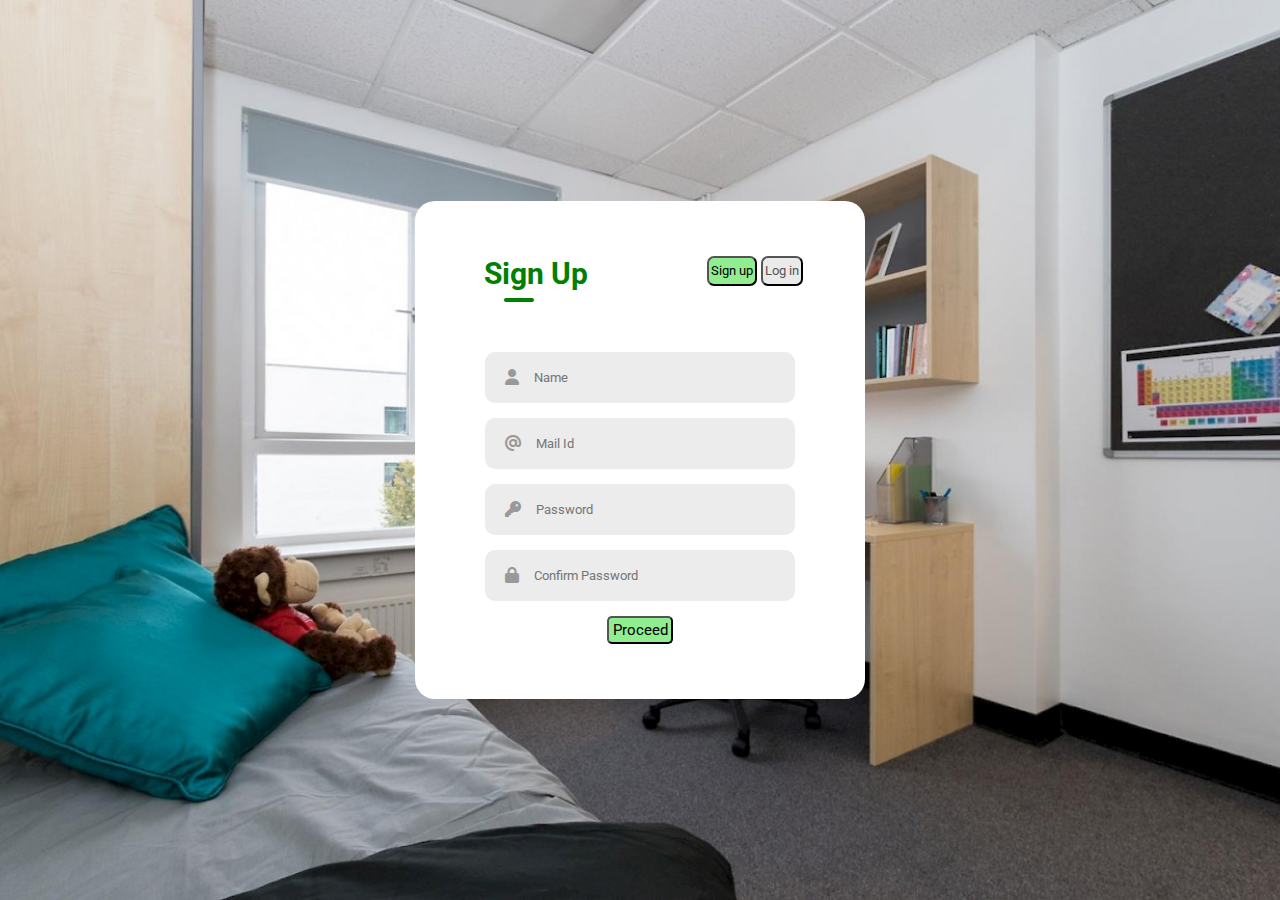
<file: index.html>
<!DOCTYPE html>
<html lang="en">
<head>
    <meta charset="UTF-8">
    <meta name="viewport" content="width=device-width, initial-scale=1.0">
    <title>Rent Space</title>
    <link rel="stylesheet" href="Login.css">
    

    <!-- Font awesome CDN -->
    <link rel="stylesheet" href="https://cdnjs.cloudflare.com/ajax/libs/font-awesome/6.5.2/css/all.min.css"/>

    <!-- Favicon -->
    <link rel="icon" href="https://encrypted-tbn0.gstatic.com/images?q=tbn:ANd9GcT3vVJ_rPnzLoP7PQvKs_w8Q_NP89FTFVjURJoST3H4Yw&s">

       <!-- Google font cdn -->
    <style>
        @import url('https://fonts.googleapis.com/css2?family=Roboto:ital,wght@0,100;0,300;0,400;0,500;0,700;0,900;1,100;1,300;1,400;1,500;1,700;1,900&display=swap');
        </style>
</head>
<body>
    <div class="container">
        <div class="form-box">
            <div class="buttons">
            <h1 class="title">Sign Up</h1>
            <div class="set" id="btn-field">
            <button id="button" class="signupbtn">Sign up</button>
            <button class="disable signinbtn">Log in</button>
        </div>
        </div>
            <div class="underline"></div>
            <form name>
                <div class="input-group">
                    <div class="input-field namefield">
                        <i class="fa-solid fa-user"></i>
                        <input type="text" placeholder="Name" >
                    </div>
                    <div class="input-field">
                        <i class="fa-solid fa-at"></i>
                        <input  type="email" placeholder="Mail Id" required>
                    </div>
                    <div class="input-field">
                        <i class="fa-solid fa-key"></i>
                        <input  type="password" placeholder="Password" required>
                    </div>
                    <div class="input-field">
                        <i class="fa-solid fa-lock"></i>
                        <input type="password" placeholder="Confirm Password" required>
                    </div>
                    <div class="proceed-btn">
                        <button type="submit" onclick="show_message()" class="proceed">Proceed</button>
                       
                    </div>
                    
                </div>
            </form>
        </div>
    </div>
    
    
    <script src="Login.js"></script>
</body>

</html>
</file>
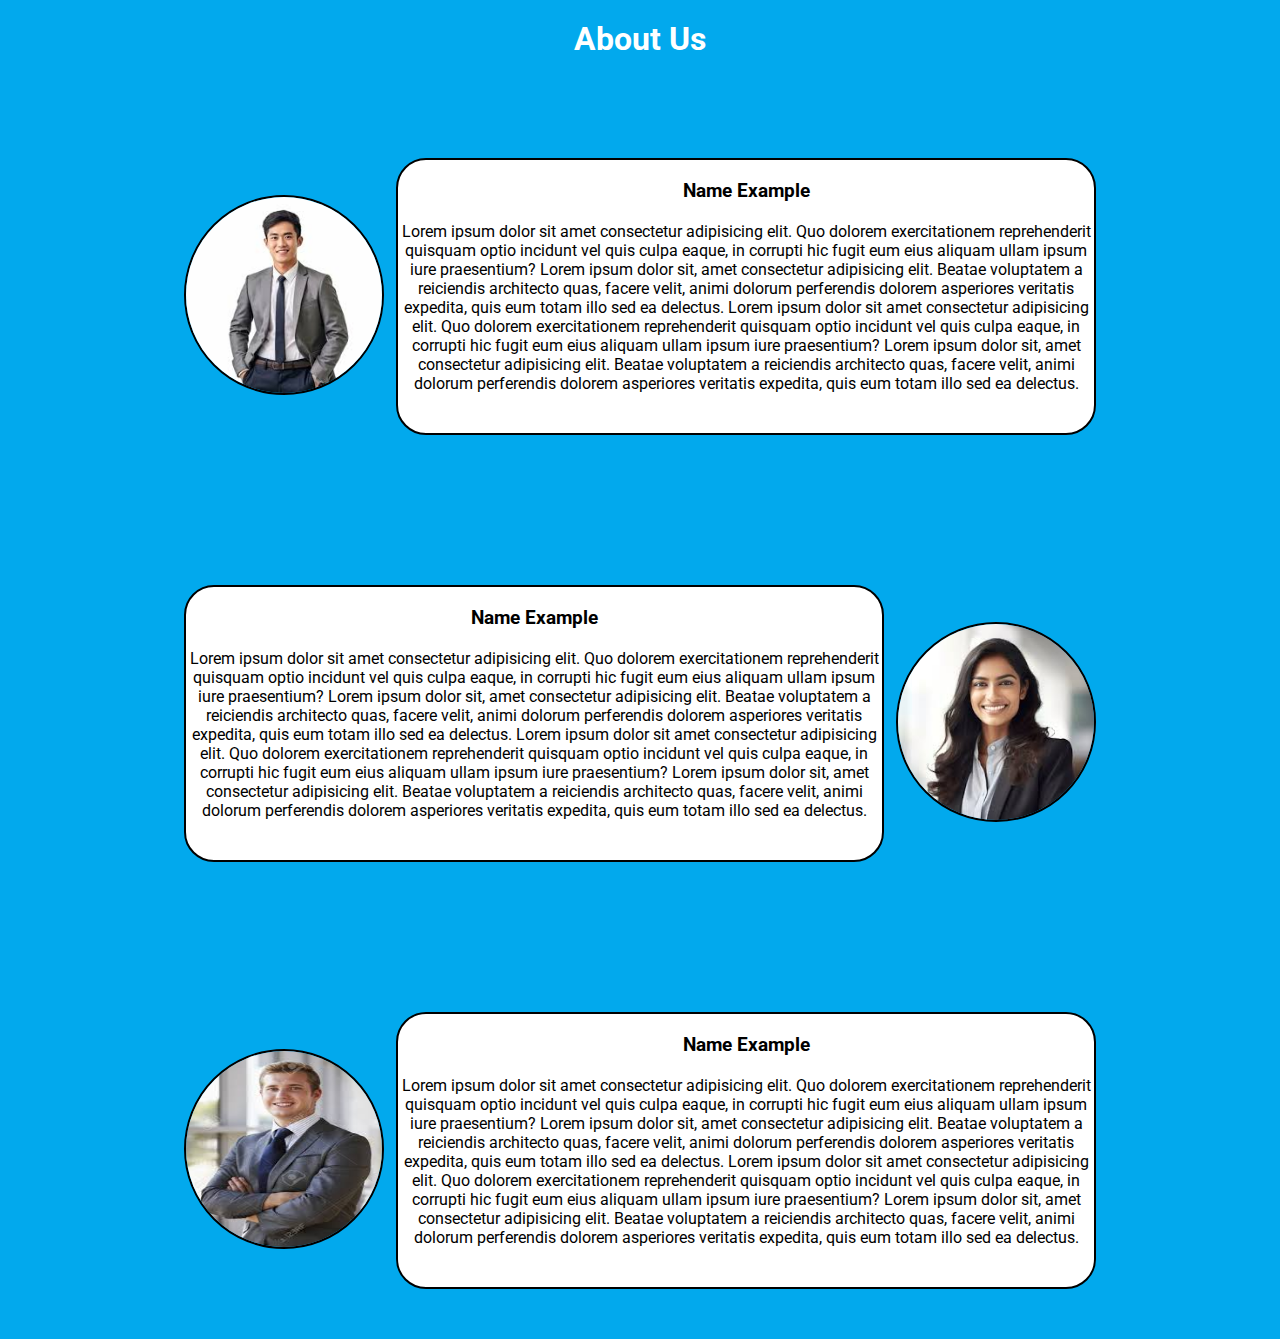
<file: about.html>
<!DOCTYPE html>
<html lang="en">
<head>
  <meta charset="UTF-8">
  <meta name="viewport" content="width=device-width, initial-scale=1.0">
  <title>About Us</title>
  <link rel="stylesheet" href="about.css">
  <style>
            @import url('https://fonts.googleapis.com/css2?family=Roboto:ital,wght@0,100;0,300;0,400;0,500;0,700;0,900;1,100;1,300;1,400;1,500;1,700;1,900&display=swap');

  </style>
</head>
<body>
  <div class="parent-container">

    <h1>About Us</h1>
     <div class="main">
    <div class="main1">

      <div class="img1"> 
        <img src="./assest/about2.jpeg" alt="">
      </div>

      <div class="para1">
        <p>
          <h3>Name Example</h3>
          Lorem ipsum dolor sit amet consectetur adipisicing elit. Quo dolorem exercitationem reprehenderit quisquam optio incidunt vel quis culpa eaque, in corrupti hic fugit eum eius aliquam ullam ipsum iure praesentium?
          Lorem ipsum dolor sit, amet consectetur adipisicing elit. Beatae voluptatem a reiciendis architecto quas, facere velit, animi dolorum perferendis dolorem asperiores veritatis expedita, quis eum totam illo sed ea delectus.
          Lorem ipsum dolor sit amet consectetur adipisicing elit. Quo dolorem exercitationem reprehenderit quisquam optio incidunt vel quis culpa eaque, in corrupti hic fugit eum eius aliquam ullam ipsum iure praesentium?
          Lorem ipsum dolor sit, amet consectetur adipisicing elit. Beatae voluptatem a reiciendis architecto quas, facere velit, animi dolorum perferendis dolorem asperiores veritatis expedita, quis eum totam illo sed ea delectus.
        </p>

      </div>

    </div>

  </div>
  <div class="main">
    <div class="main2">

      <div class="para2">
        <p>
          <h3>Name Example</h3>
          Lorem ipsum dolor sit amet consectetur adipisicing elit. Quo dolorem exercitationem reprehenderit quisquam optio incidunt vel quis culpa eaque, in corrupti hic fugit eum eius aliquam ullam ipsum iure praesentium?
          Lorem ipsum dolor sit, amet consectetur adipisicing elit. Beatae voluptatem a reiciendis architecto quas, facere velit, animi dolorum perferendis dolorem asperiores veritatis expedita, quis eum totam illo sed ea delectus.
          Lorem ipsum dolor sit amet consectetur adipisicing elit. Quo dolorem exercitationem reprehenderit quisquam optio incidunt vel quis culpa eaque, in corrupti hic fugit eum eius aliquam ullam ipsum iure praesentium?
          Lorem ipsum dolor sit, amet consectetur adipisicing elit. Beatae voluptatem a reiciendis architecto quas, facere velit, animi dolorum perferendis dolorem asperiores veritatis expedita, quis eum totam illo sed ea delectus.
        </p>

      </div>

      <div class="img2"> 
        <img src="./assest/about3.jpeg" alt="image3">
      </div>

    </div>
  </div>
    <div class="main">
    <div class="main3">

      <div class="img3"> 
        <img src="./assest/about4.jpeg" alt="">
      </div>

      <div class="para3">
        <p>
          <h3>Name Example</h3>
          Lorem ipsum dolor sit amet consectetur adipisicing elit. Quo dolorem exercitationem reprehenderit quisquam optio incidunt vel quis culpa eaque, in corrupti hic fugit eum eius aliquam ullam ipsum iure praesentium?
          Lorem ipsum dolor sit, amet consectetur adipisicing elit. Beatae voluptatem a reiciendis architecto quas, facere velit, animi dolorum perferendis dolorem asperiores veritatis expedita, quis eum totam illo sed ea delectus.
          Lorem ipsum dolor sit amet consectetur adipisicing elit. Quo dolorem exercitationem reprehenderit quisquam optio incidunt vel quis culpa eaque, in corrupti hic fugit eum eius aliquam ullam ipsum iure praesentium?
          Lorem ipsum dolor sit, amet consectetur adipisicing elit. Beatae voluptatem a reiciendis architecto quas, facere velit, animi dolorum perferendis dolorem asperiores veritatis expedita, quis eum totam illo sed ea delectus.
        </p>

      </div>

    </div>

  </div>
  </div>
</body>
</html>
</file>
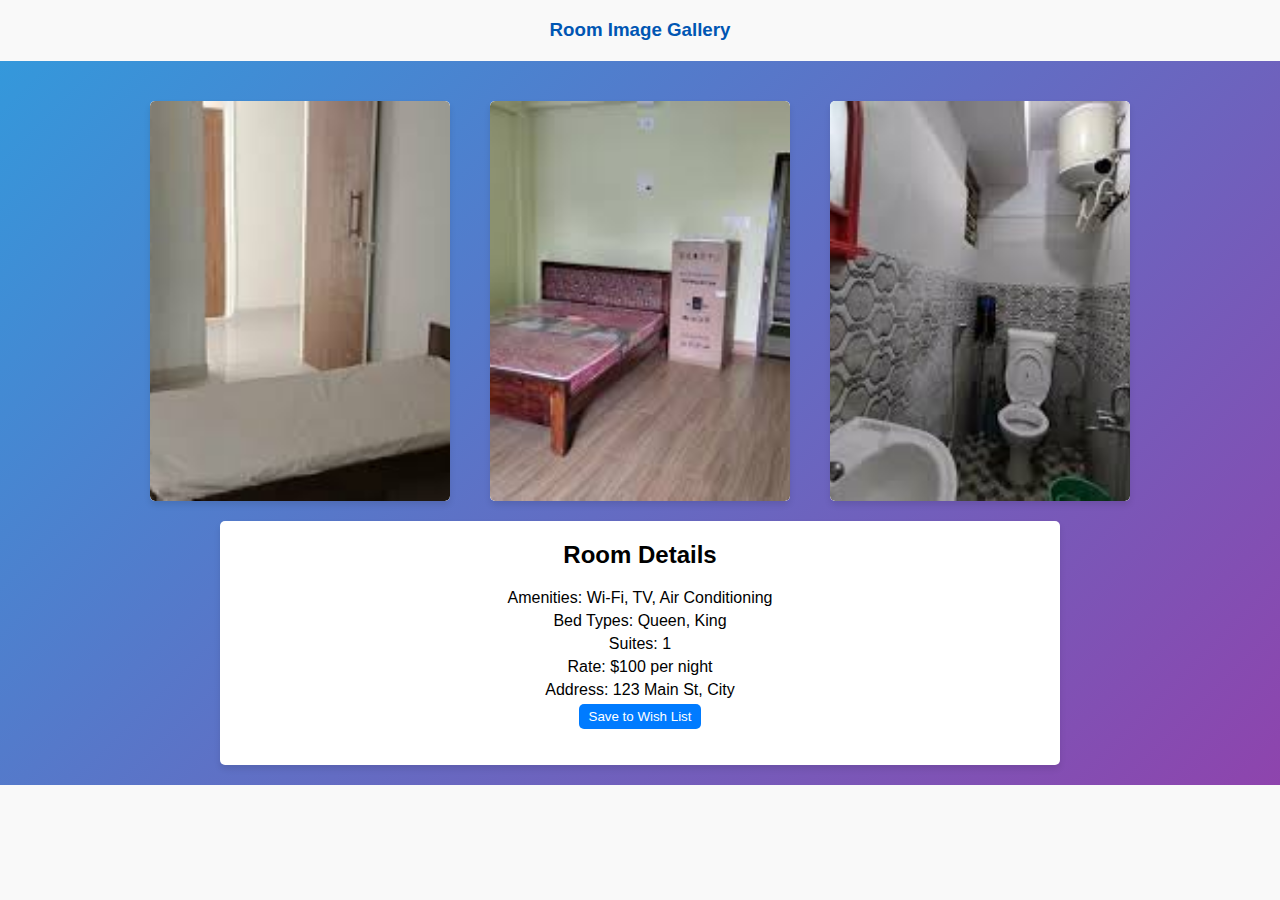
<file: full-details.html>
<!DOCTYPE html>
<html lang="en">
<head>
<meta charset="UTF-8">
<meta name="viewport" content="width=device-width, initial-scale=1.0">
<title>Room Details</title>
<link rel="stylesheet" href="full-details.css">
</head>
<body>
    <h3 class="gallery-heading">Room Image Gallery</h3> 
<div class="room-container">
  
    <div class="room-card">
        <div class="room-img">
            <img src="./assest/img10.jpg" alt="Room 1">
        </div>
    </div>
    <div class="room-card">
        <div class="room-img">
            <img src="./assest/img11.jpg" alt="Room 2">
        </div>
    </div>
    <div class="room-card">
        <div class="room-img">
            <img src="./assest/img27.jpg" alt="Room 1">
        </div>
    </div>
    <div class="room-details">
        <h2>Room Details</h2>
        <ul>
            <li>Amenities: Wi-Fi, TV, Air Conditioning</li>
            <li>Bed Types: Queen, King</li>
            <li>Suites: 1</li>
            <li>Rate: $100 per night</li>
            <li>Address: 123 Main St, City</li>
            <li><button class="wishlist-btn">Save to Wish List</button></li>
        </ul>
    </div>
</div>
</body>
</html>
</file>
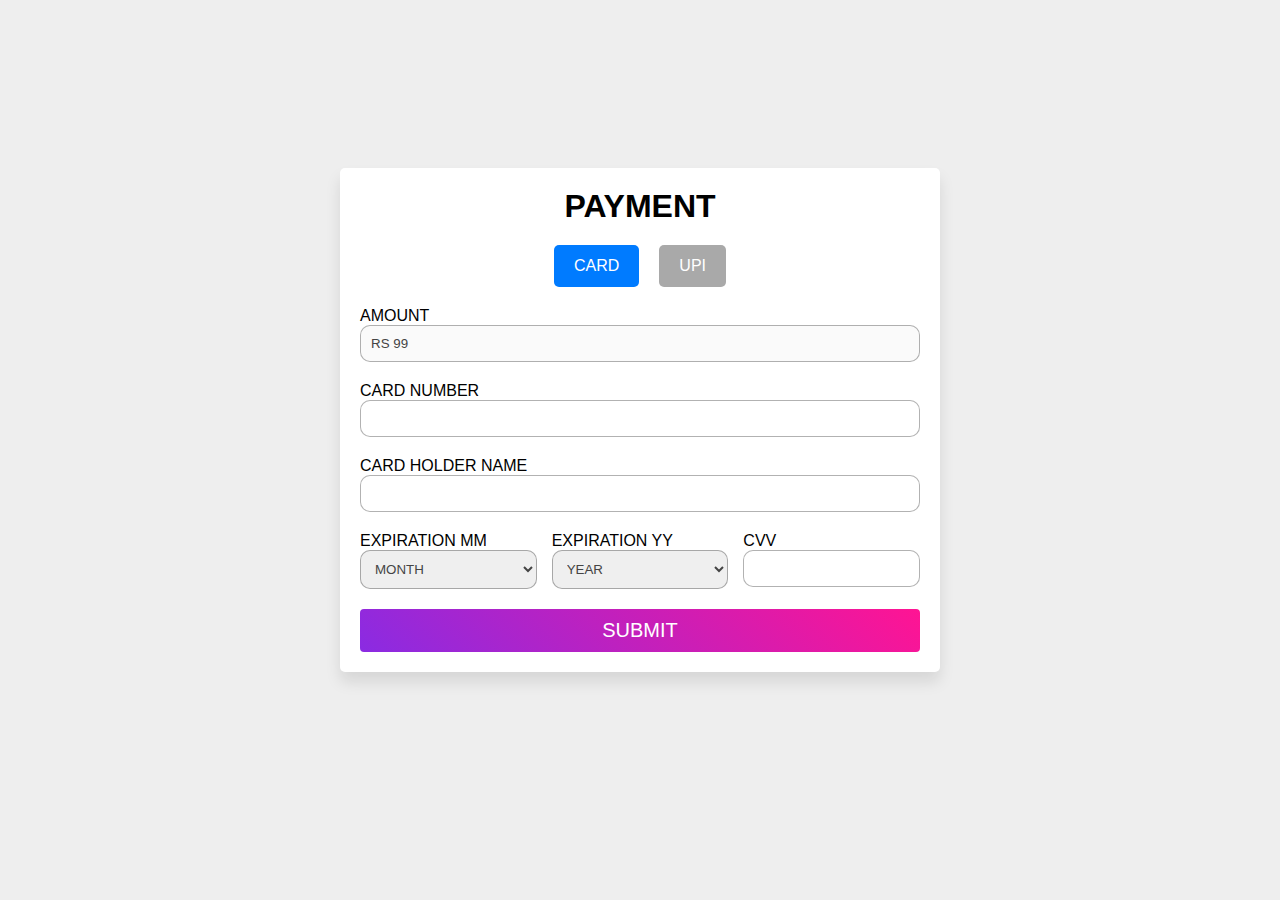
<file: payment.html>
<!-- Payment Page 2 html Start -->

<!DOCTYPE html>
<html lang="en">
<head>
    <meta charset="UTF-8">
    <meta http-equiv="X-UA-Compatible" content="IE=edge">
    <meta name="viewport" content="width=device-width, initial-scale=1.0">
    <link rel="stylesheet" href="payment2.css">
    <title>Payment-page</title>
</head>
<body>
    
    <div class="container">
        
        <form action="">
            <h1>Payment </h1>
        <div class="payment-options">
            <button id="card-payment">Card</button>
            
                <button><a class="upi" href="upi.html">UPI</a></button>
            
          </div>
            <div class="inputBox">
                <span>Amount</span>
                <input type="text" class="Amount" value="Rs 99 "  disabled>
            </div>
            <div class="inputBox">
                <span>card number</span>
                <input type="text" maxlength="16" class="card-number-input">
            </div>
            <div class="inputBox">
                <span>card holder name</span>
                <input type="text"  class="card-holder-input">
            </div>
            <div class="flaxbox">
               <div class="inputBox">
                <span>expiration mm</span>
                <select name="" id="" class="month-input">
                   <option value="month" selected disabled>month</option>
                   <option value="01">01</option>
                   <option value="02">02</option>
                   <option value="03">03</option>
                   <option value="04">04</option>
                   <option value="05">05</option>
                   <option value="06">06</option>
                   <option value="07">07</option>
                   <option value="08">08</option>
                   <option value="09">09</option>
                   <option value="10">10</option>
                   <option value="11">11</option>
                   <option value="12">12</option>
                </select>
               </div>
               <div class="inputBox">
                <span>expiration yy</span>
                <select name="" id="" class="Year-input">
                   <option value="year" selected disabled>year</option>
                   <option value="2024">2024</option>
                   <option value="2025">2025</option>
                   <option value="2026">2026</option>
                   <option value="2027">2027</option>
                   <option value="2028">2028</option>
                   <option value="2029">2029</option>
                   <option value="2030">2030</option>
                   <option value="2031">2031</option>
                   <option value="2032">2032</option>
                   <option value="2033">2033</option>
                   
                </select>
               </div>
               <div class="inputBox">
                <span>CVV</span>
               <input type="text" maxlength="4" class="cvv-input">
               </div>
               
            </div>
            <!-- <input type="submit" value="Proceed" class="Proceed-btn"> -->
            <button onclick="pop()" class="Proceed-btn"><a href="full-details.html">Submit</a></button>
        </form>

    </div>
    
    <script>
        function pop(){
        alert("Payment Successfull");
        open ("full-details.html");
    }
    </script>
</body>

</html>

<!-- Payment Page 2  html End -->
</file>
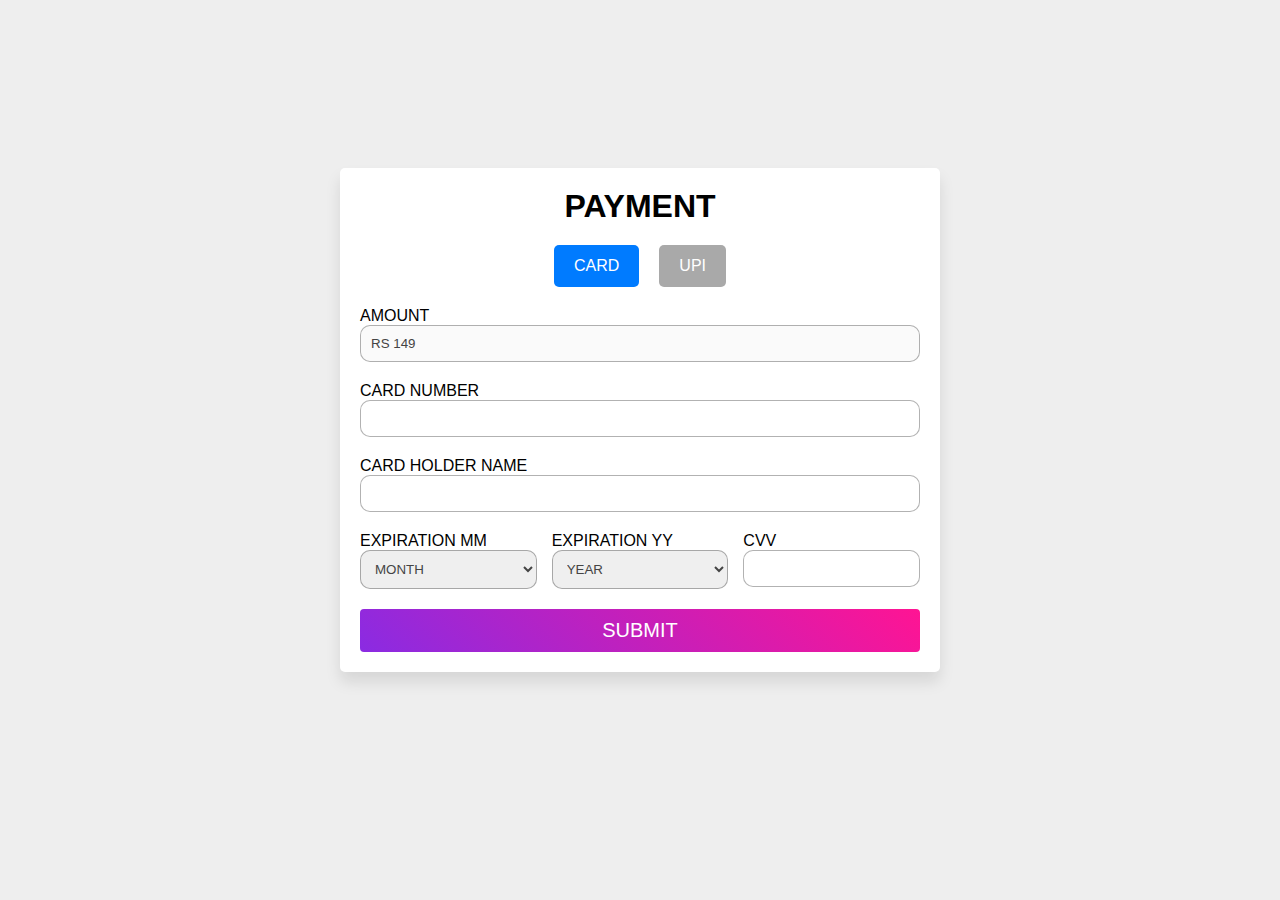
<file: payment2.html>
<!-- Payment Page 2 html Start -->

<!DOCTYPE html>
<html lang="en">
<head>
    <meta charset="UTF-8">
    <meta http-equiv="X-UA-Compatible" content="IE=edge">
    <meta name="viewport" content="width=device-width, initial-scale=1.0">
    <link rel="stylesheet" href="payment2.css">
    <title>Payment-page</title>
</head>
<body>
    
    <div class="container">
        
        <form action="">
            <h1>Payment </h1>
        <div class="payment-options">
            <button id="card-payment">Card</button>
            
                <button><a class="upi" href="upi2.html">UPI</a></button>
            
          </div>
            <div class="inputBox">
                <span>Amount</span>
                <input type="text" class="Amount" value="Rs 149 "  disabled>
            </div>
            <div class="inputBox">
                <span>card number</span>
                <input type="text" maxlength="16" class="card-number-input">
            </div>
            <div class="inputBox">
                <span>card holder name</span>
                <input type="text"  class="card-holder-input">
            </div>
            <div class="flaxbox">
               <div class="inputBox">
                <span>expiration mm</span>
                <select name="" id="" class="month-input">
                   <option value="month" selected disabled>month</option>
                   <option value="01">01</option>
                   <option value="02">02</option>
                   <option value="03">03</option>
                   <option value="04">04</option>
                   <option value="05">05</option>
                   <option value="06">06</option>
                   <option value="07">07</option>
                   <option value="08">08</option>
                   <option value="09">09</option>
                   <option value="10">10</option>
                   <option value="11">11</option>
                   <option value="12">12</option>
                </select>
               </div>
               <div class="inputBox">
                <span>expiration yy</span>
                <select name="" id="" class="Year-input">
                   <option value="year" selected disabled>year</option>
                   <option value="2024">2024</option>
                   <option value="2025">2025</option>
                   <option value="2026">2026</option>
                   <option value="2027">2027</option>
                   <option value="2028">2028</option>
                   <option value="2029">2029</option>
                   <option value="2030">2030</option>
                   <option value="2031">2031</option>
                   <option value="2032">2032</option>
                   <option value="2033">2033</option>
                   
                </select>
               </div>
               <div class="inputBox">
                <span>CVV</span>
               <input type="text" maxlength="4" class="cvv-input">
               </div>
               
            </div>
            <!-- <input type="submit" value="Proceed" class="Proceed-btn"> -->
            <button onclick="pop()" class="Proceed-btn"><a href="PostAd.html">Submit</a></button>
        </form>

    </div>
    
    <script>
        function pop(){
        alert("Payment Successfull");
        open ("PostAd.html");
    }
    </script>
</body>

</html>

<!-- Payment Page 2  html End -->
</file>
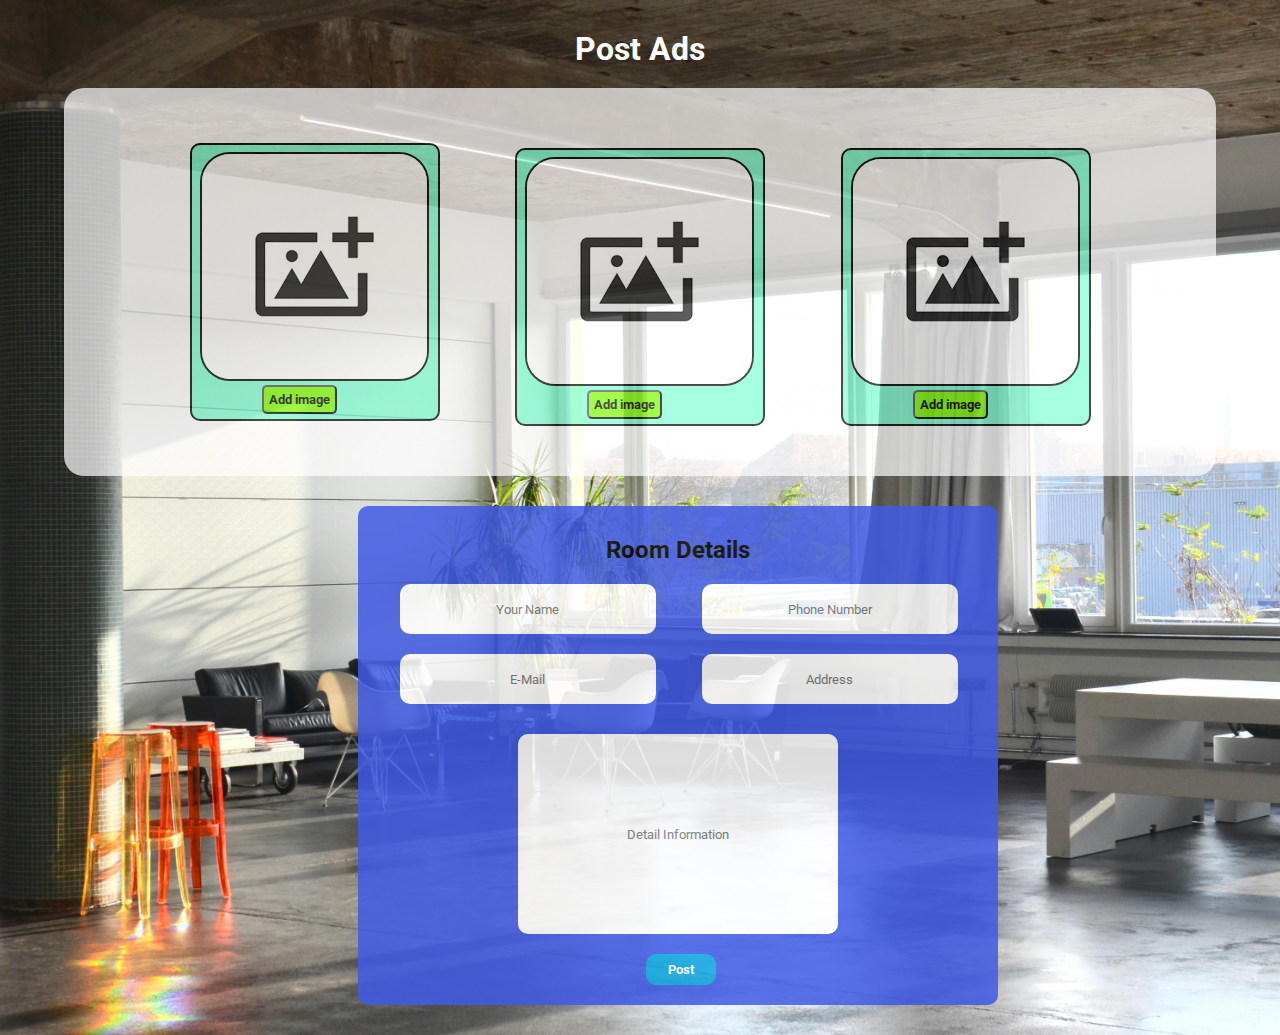
<file: PostAd.html>
<!DOCTYPE html>
<html lang="en">
<head>
    <meta charset="UTF-8">
    <meta name="viewport" content="width=device-width, initial-scale=1.0">
    <title>Post Ad</title>
    <link rel="stylesheet" href="PostAd.css">
    <link rel="icon" href="https://tse4.mm.bing.net/th?id=OIP.cEwm7RnHPDcKVEcE_q7chAHaE8&pid=Api&P=0&h=180">
    <style>
                @import url('https://fonts.googleapis.com/css2?family=Roboto:ital,wght@0,100;0,300;0,400;0,500;0,700;0,900;1,100;1,300;1,400;1,500;1,700;1,900&display=swap');

    </style>
</head>
<body>
    <!-- <h1 class="head">Post Ad</h1> -->
    <div class="parent-container">
        <h1 class="head">Post Ads</h1>
      <div class="main-container">

        <div class="image-main-container">

            <div class="img1">
                <div>
                    <img src="./assest/Add image icon.png" alt="Image">
                </div>
                <button>Add image</button>
            </div>

            <div class="img2">
                <div>
                    <img src="./assest/Add image icon.png" alt="Image">
                </div>
                <button>Add image</button>
            </div>

            <div class="img3">
                <div>
                    <img src="./assest/Add image icon.png" alt="Image">
                </div>
                <button>Add image</button>
            </div>

        </div>

      </div>

      <form  >
      <div class="form" >
        <div class="container-form">
            <div class="handle">
            <h2>Room Details</h2>
            <input id="input" type="text" placeholder="Your Name" required autocomplete="off">
            <input id="input" type="tel" placeholder="Phone Number" required>
            <br>
            <input id="input" type="email" placeholder="E-Mail" required>
            <input id="input" type=" text" placeholder="Address" required>
            <br>
            <!-- <textarea name="Information" id="" cols="50" rows="10" placeholder="Detailed Information About Your Rooms" required></textarea> -->
            <input id="input" class="textarea" type="text" placeholder="Detail Information" required>
            <br>
            <button onclick="pop()"   class="submit" type="submit"><a href="home.html">Post</a></button>
        </div>

        </div>
    </div>
</form>

    </div>
    <script>
      
    const input = document.getElementById("input");
const submitBtn = document.querySelector('.submit');

input.addEventListener("keyup",(e)=>{
    const value = e.currentTarget.value;
    if(value == ""){
        submitBtn.disabled = true;
    }
    else{
        submitBtn.disabled = false;
    }
});

        function pop(){
        alert("Posted Successfully");
        open ("home.html");
    }
    
    </script>
</body>
</html>
</file>
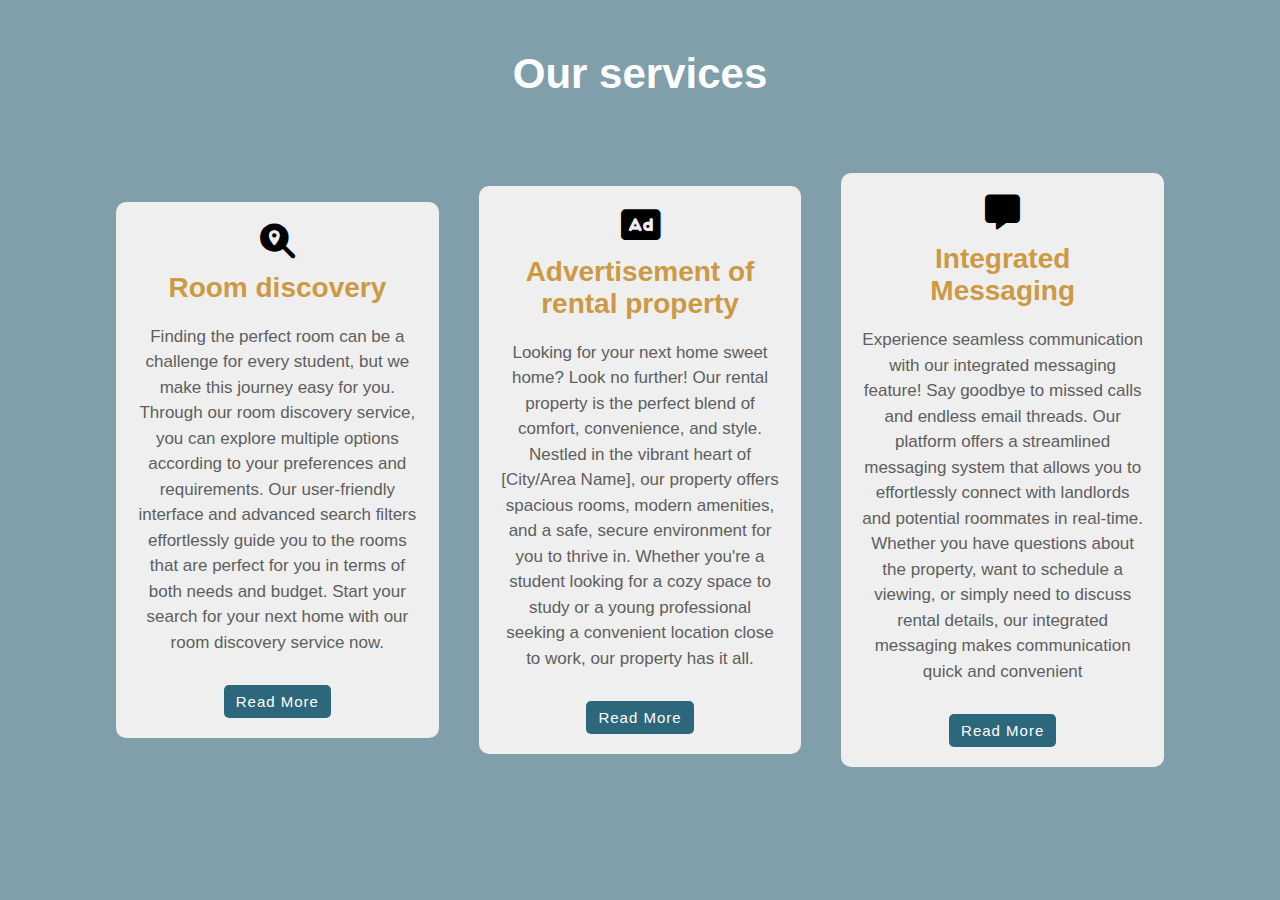
<file: services.html>
<!DOCTYPE html>
<html lang="en">
<head>
    <meta charset="UTF-8">
    <meta name="viewport" content="width=device-width, initial-scale=1.0">
   
    <link rel="stylesheet" type="text/css" href="https://cdnjs.cloudflare.com/ajax/libs/font-awesome/6.5.2/css/all.min.css">
    <title>Services</title>
    <link rel="stylesheet" href="services.css">
    
</head>
<body>
    <div class="section">
        <div class="title">
            <h1>Our services</h1>

        </div>
        <div class="services">
            <div class="card">
                <div class="icon">
                    <i class="fa-solid fa-magnifying-glass-location"></i>
                </div>
                <h2>Room discovery</h2>
                <p>Finding the perfect room can be a challenge for every student, but we make this journey easy for you. Through our room discovery service, you can explore multiple options according to your preferences and requirements. Our user-friendly interface and advanced search filters effortlessly guide you to the rooms that are perfect for you in terms of both needs and budget. Start your search for your next home with our room discovery service now.</p>

                       <a href="" class="button">Read More</a>
            </div>
            <div class="card">
                <div class="icon">
                    <i class="fa-solid fa-rectangle-ad"></i>
                </div>
                <h2>Advertisement of rental property</h2>
                <p>Looking for your next home sweet home? Look no further! Our rental property is the perfect blend of comfort, convenience, and style. Nestled in the vibrant heart of [City/Area Name], our property offers spacious rooms, modern amenities, and a safe, secure environment for you to thrive in. Whether you're a student looking for a cozy space to study or a young professional seeking a convenient location close to work, our property has it all.</p>
                       <a href="" class="button">Read More</a>
            </div>
            <div class="card">
                <div class="icon">
                    <i class="fa-solid fa-message"></i>
                </div>
                <h2>Integrated Messaging</h2>
                <p>Experience seamless communication with our integrated messaging feature! Say goodbye to missed calls and endless email threads. Our platform offers a streamlined messaging system that allows you to effortlessly connect with landlords and potential roommates in real-time. Whether you have questions about the property, want to schedule a viewing, or simply need to discuss rental details, our integrated messaging makes communication quick and convenient</p>
                       <a href="" class="button">Read More</a>
            </div>
        </div>
    </div>
    </div>
</body>
</html>
</file>
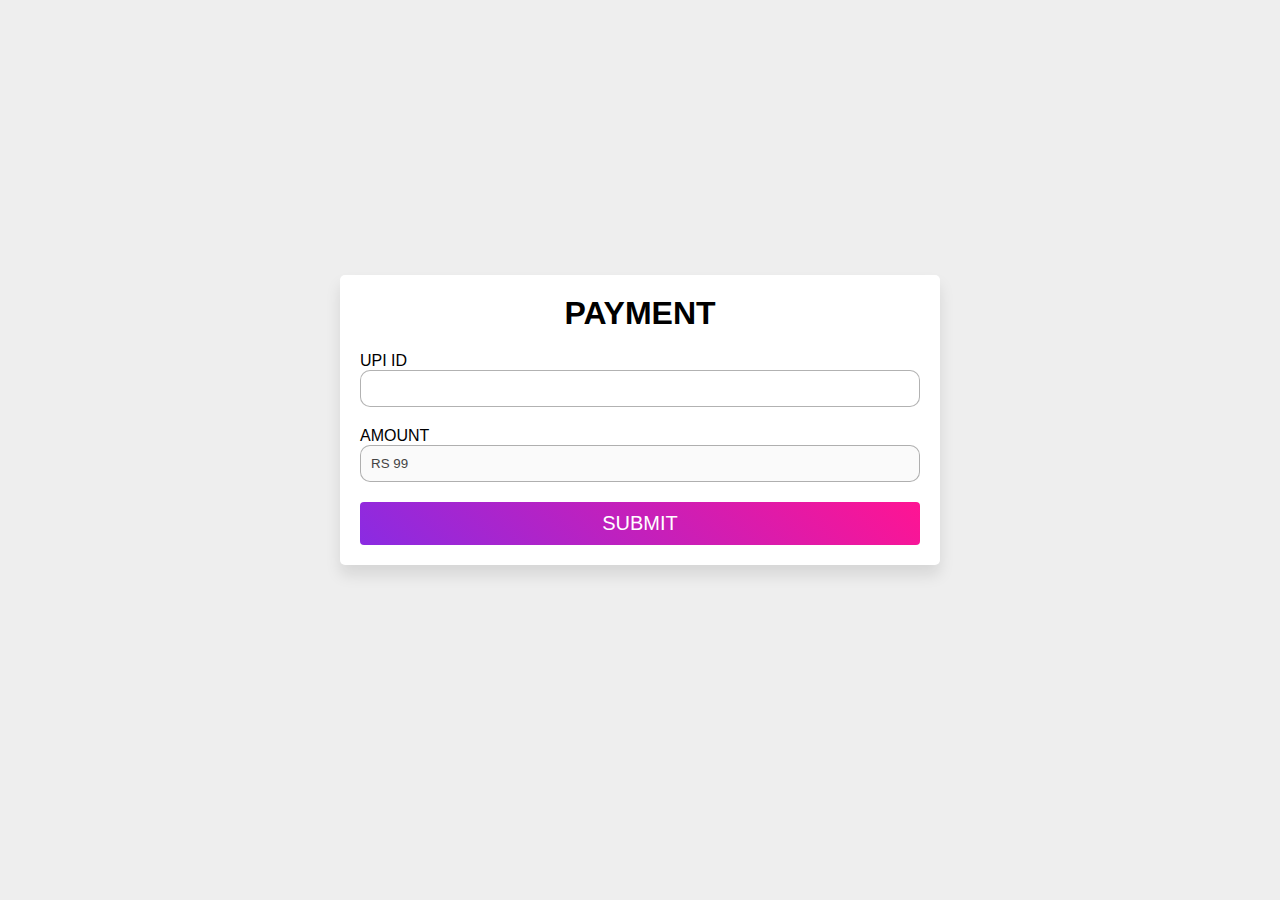
<file: upi.html>
<!-- UPI Page html Start -->

<!DOCTYPE html>
<html lang="en">
<head>
    <meta charset="UTF-8">
    <meta http-equiv="X-UA-Compatible" content="IE=edge">
    <meta name="viewport" content="width=device-width, initial-scale=1.0">
    <link rel="stylesheet" href="upi.css">
    <title>upi-payment</title>
</head>
<body>
    <div class="container">
        <form action="">
            <h1>PAYMENT</h1>
            
            <div class="inputBox">
                <span>upi id</span>
                <input type="text" maxlength="14"  class="upi-id-number">
            </div>
            <div class="inputBox">
                <span>Amount</span>
                <input type="text"  maxlength="14" class="upi-id-number" value="Rs 99" disabled>
            </div>
            <!-- <input type="submit" value="Proceed" class="Proceed-btn"> -->
            <button onclick="pop()" class="Proceed-btn"><a href="full-details.html">Submit</a></button>
        </form>

    </div>

<script>
    function pop(){
    alert("Payment Successfull");
    open ("full-details.html");
}
</script>
</body>
</html>

<!-- UPI Page html End -->
</file>
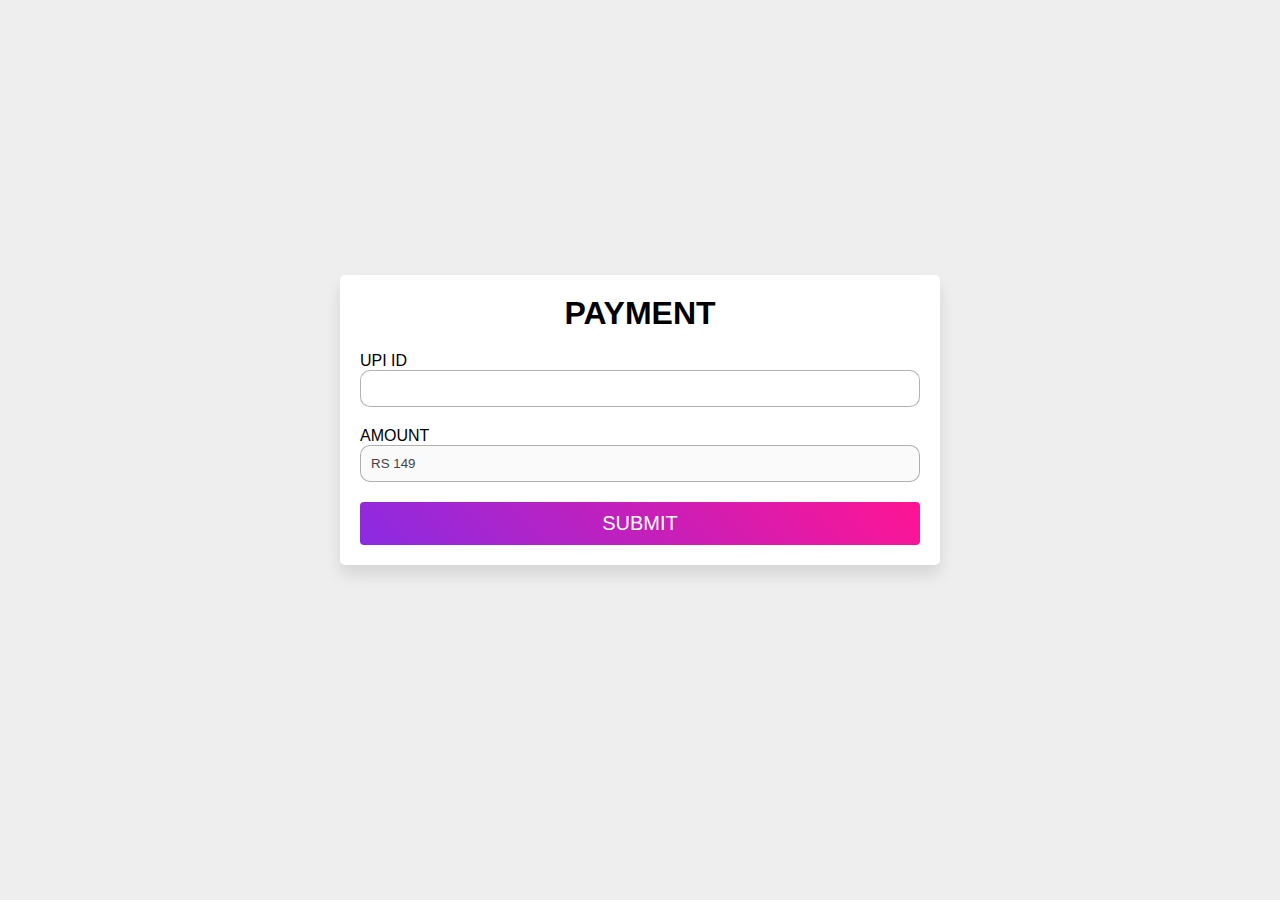
<file: upi2.html>
<!-- UPI Page 2 html Start -->

<!DOCTYPE html>
<html lang="en">
<head>
    <meta charset="UTF-8">
    <meta http-equiv="X-UA-Compatible" content="IE=edge">
    <meta name="viewport" content="width=device-width, initial-scale=1.0">
    <link rel="stylesheet" href="upi2.css">
    <title>upi-payment</title>
</head>
<body>
    <div class="container">
        <form action="">
            <h1>PAYMENT</h1>
            
            <div class="inputBox">
                <span>upi id</span>
                <input type="text" maxlength="14"  class="upi-id-number">
            </div>
            <div class="inputBox">
                <span>Amount</span>
                <input type="text"  maxlength="14" class="upi-id-number" value="Rs 149" disabled>
            </div>
            <!-- <input type="submit" value="Proceed" class="Proceed-btn"> -->
            <button  onclick="pop()" class="Proceed-btn"><a href="PostAd.html">Submit</a></button>
        </form>

    </div>
    <script>
        function pop(){
        alert("Payment Successfull");
        open ("PostAd.html");
    }
    </script>
</body>
</html>

<!-- UPI Page 2 html End -->
</file>
<file: Login.css>
/* Start of Login Page CSS */

*{
    margin: 0;
    padding: 0;
    box-sizing: border-box;
    font-family: "Roboto", sans-serif;
}
.container{
    width: 100%;
    height: 100vh;
    background-image: url(./assest/bgimgjpg.jpg);
    background-position: center;
    background-size: cover;
    display: flex;
    justify-content: center;
    align-items: center;
}

.form-box{
    width: 90%;
    height: auto;
    background-color: #fff;
    max-width: 450px;
    min-width: 350px;
    padding: 55px;
    text-align: center;
    border-radius: 20px;
}

.form-box h1{
    font-size: 30px;
    color: green;
    padding-left: 4%;
}
.form-box .underline{
    width: 30px;
    height: 4px;
    background-color:green;
    margin-left: 10%;
    margin-top: 2%;
    margin-bottom: 50px;
    border-radius: 10px;
}

.input-field{
    background:#eaeaeaea;
    margin: 15px;
    border-radius: 10px;
    display: flex;
    align-items: center;
    max-height: 60px;
    transition: max-height 0.5s;
    overflow: hidden;
}

.input-field input{
    width: 100%;
    background: transparent;
    border: none;
    padding: 18px 15px;
}

i{
    padding-left: 20px;
    color: #999;
}

.buttons{
    display: flex;
}
.buttons button{
    background-color: lightgreen;
    height: 30px;
    border-radius: 7px;
    padding: 2px;
    cursor: pointer;
}


.input-group{
    height: auto;
}

.set{
    padding-left: 35%;
}

.proceed-btn button{
    padding: 1%;
    border-radius: 5px;
    background-color: lightgreen;
    cursor: pointer;
    font-size: 15px;
    font-weight: 400;
}
button.disable{
    background-color: #eaeaea;
    color: #555;
}
.proceed-btn button:hover{
    background-color: #008000;
    transition: 1s;
    color: white;
    transform: scale(1.1);
}
#button:hover{
    transition: 1s;
    transform: scale(1.1);
}
.signinbtn:hover{
    transition: 1s;
    transform: scale(1.1);
}

/* End of login Page CSS */
</file>
<file: about.css>
*{
  margin: 0;
  padding: 0;
  box-sizing: border-box;
  font-family: "Roboto", sans-serif;
}

h1{
  text-align: center;
  /* text-decoration: underline; */
  color: white;
  padding-top: 20px;
}

.parent-container{
  background-color: #02a9ed
  /* width: 100%; */
  
}
/* -------------------------------------------------------- */
.main1{
  display: flex;
  flex-wrap: wrap;
  justify-content: space-around;
  align-items: center;
  /* width: auto; */
}
.main{
  padding: 30px;
  /* background-color: blue; */
  padding-left: 50px;
  padding-right: 50px;
  padding-top: 50px;
  padding-bottom: 50px;
  margin-top: 50px;
  margin-left: 10%;
  margin-right: 10%;
  border-radius: 20px;
  
}

.img1 img{
  border: 2px solid black;
  border-radius: 50%;
  width: 200px;
  height: 200px;
}
.para1 {
  background-color: white;
  border-radius: 30px;
  border: 2px solid black;
  width: 700px;
  height: auto;

}
.para1 p{
  padding: 10px;
}
.para1, p, h3{
  text-align: center;
  padding-bottom: 20px;
}

/* -------------------------------------------2----------------- */

.main2{
  display: flex;
  flex-wrap: wrap;
  justify-content: space-around;
  align-items: center;
  /* width: auto; */
}
.img2 img{
  border: 2px solid black;
  border-radius: 50%;
  width: 200px;
  height: 200px;
}
.para2 {
  background-color: white;
  border-radius: 30px;
  border: 2px solid black;
  width: 700px;
  height: auto;

}
.para2 p{
  padding: 10px;
}
.para2, p, h3{
  text-align: center;
  padding-bottom: 20px;
}

/* ----------------------------3------------------------------- */

.main3{
  display: flex;
  flex-wrap: wrap;
  justify-content: space-around;
  align-items: center;
  /* width: auto; */
}
.img3 img{
  border: 2px solid black;
  border-radius: 50%;
  width: 200px;
  height: 200px;
}
.para3 {
  background-color: white;
  border-radius: 30px;
  border: 2px solid black;
  width: 700px;
  height: auto;

}
.para3 p{
  padding: 10px;
}
.para3, p, h3{
  text-align: center;
  padding-bottom: 20px;
}
</file>
<file: full-details.css>
body {
    font-family: Arial, sans-serif;
    margin: 0;
    padding: 0;
    background-color: #f9f9f9;
}

.room-container {
    display: flex;
    flex-wrap: wrap;
    justify-content: center;
    align-items: flex-start;
    padding: 20px;
    background: linear-gradient(135deg, #3498db, #8e44ad);
}

.room-card {
    width: 300px;
    height: 400px;
    margin: 20px;
    overflow: hidden;
    border-radius: 5px;
    box-shadow: 0 4px 6px rgba(0, 0, 0, 0.1);
    transition: transform 0.3s ease;
    display: flex;
    justify-content: center;
    align-items: center;
    background-color: #fff;
    flex-direction: column; /* Added to stack items vertically */
}

.room-card:hover {
    transform: translateY(-5px);
    box-shadow: 0 8px 12px rgba(0, 0, 0, 0.1);
    background-color: #f0f0f0;
}

.room-img {
    flex: 1;
    overflow: hidden;
}

.room-img img {
    width: 100%;
    height: 100%;
    object-fit: cover;
    border-radius: 5px;
}

.room-details {
    width: 100%;
    max-width: 800px;
    padding: 20px;
    background-color: #fff;
    box-shadow: 0 4px 6px rgba(0, 0, 0, 0.1);
    border-radius: 5px;
    text-align: center;
}

.room-details h2 {
    margin-top: 0;
    font-size: 1.5rem;
}

.room-details ul {
    list-style-type: none;
    padding: 0;
}

.room-details ul li {
    margin-bottom: 5px;
}

.wishlist-btn {
    padding: 5px 10px;
    background-color: #007bff;
    color: white;
    border: none;
    border-radius: 5px;
    cursor: pointer;
}

.wishlist-btn:hover {
    background-color: #0056b3;
}

.gallery-heading {
    text-align: center;
    color: #0056b3;
    margin-bottom: 20px;
}
</file>
<file: payment2.css>
/* Payment page 2 CSS Start */

*{
    font-family: 'gilroy',sans-serif;
    margin: 0;
    padding: 0;
    box-sizing: border-box;
    outline: none;
    border: none;
    text-decoration: none;
    text-transform: uppercase;
}
.container{
    min-height: 100vh;
    background: #eee;
    display: flex;
    align-items: center;
    justify-content: center;
    flex-flow: column;
    padding-bottom: 60px;
}
h1{
    text-align: center;
}
.container form{
    background: #fff;
    border-radius: 5px;
    box-shadow: 0 10px 15px rgba(0,0,0,.1);
    padding: 20px;
    width: 600px;
    
}
.container form .inputBox{
    margin-top: 20px;
}
.container form .container span{
    display: block;
    color: #999;
    padding-bottom: 5px;
}
.container form .inputBox input,
.container form .inputBox select{
    width: 100%;
    padding: 10px;
    border-radius: 10px;
    border: 1px solid rgba(0,0,0,.3);
    color: #444;
}
.container form .flaxbox{
    display: flex;
    gap: 15px;
}
.container form .flaxbox .inputBox{
    flex:1 1 150px;
}
.container form .Proceed-btn{
    width: 100%;
    background: linear-gradient(45deg,blueviolet,deeppink);
    margin-top: 20px;
    padding: 10px;
    font-size: 20px;
    color: #fff;
    cursor: pointer;
    transition: .2s linear;
}
button {
    padding: 12px;
    background-color: darkgray;
    color: #fff;
    border: none;
    border-radius: 4px;
    cursor: pointer;
    transition: background-color 0.3s ease;
  }
  
  button:hover {
    background-color:green;
  }
  
  .payment-options {
    display: flex;
    justify-content: center;
    margin-top: 20px;
  }
  
  .payment-options button {
    padding: 12px 20px;
    margin: 0 10px;
    border: none;
    border-radius: 5px;
    font-size: 16px;
    cursor: pointer;
    transition: background-color 0.3s ease;
  }
  
  .payment-options button#card-payment {
    background-color: #007bff;
    color: #fff;
  }
  
  .payment-options button#upi-payment {
    background-color: #28a745;
    color: #fff;
  }
  
  
  
  .payment-options button:focus {
    outline: none;
  }
  
 .upi{
text-decoration: none;
color: white;
}
.Proceed-btn a{
  text-decoration: none;
  color: white;
  }

  /* Payment page 2  CSS End */
</file>
<file: PostAd.css>
*{
    margin: 0;
    padding: 0;
    box-sizing: border-box;
    font-family: "Roboto", sans-serif;
}

.head{
     color: white;
     font-size:xx-large
     font-weight: 800;
    text-align: center;
    padding-top: 30px;
    padding-bottom: 20px;
}
.img1{
    background-color: aquamarine;
    /* height: 270px; */
    height: auto;
    width: 250px;
    border: 2px solid black;
    border-radius: 10px;
} 

.img1:hover{
    transform: scale(1.1);
    transition: 0.5s;
}

.img2 button:hover{
background-color: green;
}
.img3 button:hover{
background-color: green;
}
.img1 button:hover{
background-color: green;
}
.img2:hover{
    transform: scale(1.1);
    transition: 0.5s;
}
.img3:hover{
    transform: scale(1.1);
    transition: 0.5s;
}

.img1 img{
    border: 2px solid black;
    border-radius: 30px;
    margin-left: 8px;
    margin-top: 7px;
}
.img1 button{
    margin-left: 70px;
    padding: 5px;
    margin-bottom: 5px;
    background-color: lawngreen;
    font-weight: 700;
    border-radius: 5px;
    cursor: pointer;
}
/*  */

.img2{
    background-color: aquamarine;
    /* height: 270px; */
    height: auto;
    width: 250px;
    border: 2px solid black;
    border-radius: 10px;
    margin-top: 10px;
} 
.img2 img{
    border: 2px solid black;
    border-radius: 30px;
    margin-left: 8px;
    margin-top: 7px;
}
.img2 button{
    margin-left: 70px;
    padding: 5px;
    margin-bottom: 5px;
    background-color: lawngreen;
    font-weight: 700;
    border-radius: 5px;
    cursor: pointer;
}
/*  */

.img3{
    background-color: aquamarine;
    /* height: 270px; */
    height: auto;
    width: 250px;
    border: 2px solid black;
    border-radius: 10px;
    margin-top: 10px;
} 
.img3 img{
    border: 2px solid black;
    border-radius: 30px;
    margin-left: 8px;
    margin-top: 7px;
    
}
.img3 button{
    margin-left: 70px;
    padding: 5px;
    margin-bottom: 5px;
    background-color: lawngreen;
    font-weight: 700;
    border-radius: 5px;
    cursor: pointer;
}

.image-main-container{
    display: flex;
    flex-wrap: wrap;
    justify-content: space-evenly;
    align-items: center;
    padding: 50px;
}

.parent-container{
    background-image: url("./assest/post-bgimg.jpg");
    background-position: center;
    background-size: cover;
    /* margin-top: 30px; */
}
.main-container{
    background-color: white;
    opacity: .7;
    width: 90%;
    margin-left: 5%;
    border-radius: 20px;
    
}
/* Container Form CSS */

.container-form{
    background-color: white;

}
h2{
    text-align: center;
}
.container-form{
    width: 50%;
    height: auto;
    background-color: rgb(64, 91, 229);
    border-radius: 10px;
    margin-left: 28%;
    margin-top: 30px;
    opacity: .85;
}

.container-form{
    padding-top: 30px;
}
input{
    border-radius: 10px;
    padding: 8px;
    width: 40%;
    border: none;
    margin-top: 20px;
    margin-left: 6.5%;
    text-align: center;
    height: 50px;
}

.textarea{
    margin-left: 25%;
    text-align: center;
    margin-top: 30px;
    border-radius: 10px;
    text-align: center;
    padding: 8px;
    width: 50%;
    height: 200px;
}

.submit{
    font-weight: 700;
    color: black;
   
    background-color: rgb(11, 165, 222);
    position: relative;
    padding: 8px;
    border: none;
    width: 70px;
    cursor: pointer;
    margin-bottom: 20px;
    margin-top: 20px;
    margin-left: 48%;
    border-radius: 10px;
    right: 20px;
  
}

.submit:hover{
    background-color: rgb(244, 6, 6);
    transform: scale(1.1);
    transition: .5s;
   
}
.form{
    padding-bottom: 30px;
}
.submit a{
    text-decoration:none ;
    color: white;
}
</file>
<file: services.css>
*{
    margin: 0;
    padding: 0;
    box-sizing: border-box;
    font-family: sans-serif;
}
body{
    width: 100%;
    background-color: #809faa;

}
.title h1{
    text-align: center;
    padding-top: 50px;
    font-size: 42px;
    color: #ffffff;

}
#bgimg{
    background-image: url("");
}
/* .title h1::after{
    content: "";
    height: 4px;
    width: 230px;
    background-color: #000;
    display: block;
    margin: auto;
} */
.services{
    width: 85%;
    display: flex;
    justify-content: space-between;
    align-items: center;
    margin: 75px auto;
    text-align: center;
}
.card{
    width: 100%;
    display: flex;
    justify-content: space-between;
    align-items: center;
    flex-direction: column;
    margin: 0px 20px;
    padding: 20px 20px;
    background-color: #efefef;
    border-radius: 10px;
    cursor: pointer;
}
.card:hover{
    background-color: #b8d4de;
    transition: 0.4s ease;
}
.card .icon{
    font-size: 35px;
    margin-bottom: 10px;
}
.card h2{
    font-size: 28px;
    color: #c94f;
    margin-bottom: 20px;

}
.card p{
    font-size: 17px;
    margin-bottom: 30px;
    line-height: 1.5;
    color: #5e5e5e;
}
.button{
    font-size: 15px;
    text-decoration: none;
    color: #fff;
    background-color: #2c677c;
    padding: 8px 12px;
    border-radius: 5px;
    letter-spacing: 1px;
}
.button:hover{
    background-color: #c94f4f;
    transition: 0.4s ease;
}
@media screen and (max-width:940px){
    .services{
        display: flex;
        flex-direction: column;
    }
    .card{
        width: 85%;
        display: flex;
        margin: 20px 0px;
    }
}
</file>
<file: upi.css>
/* UPI page CSS Start */

*{
    font-family: 'gilroy',sans-serif;
    margin: 0;
    padding: 0;
    box-sizing: border-box;
    outline: none;
    border: none;
    text-decoration: none;
    text-transform: uppercase;
}
.container{
    min-height: 100vh;
    background: #eee;
    display: flex;
    align-items: center;
    justify-content: center;
    flex-flow: column;
    padding-bottom: 60px;
}
h1{
    text-align: center;
}
.container form{
    background: #fff;
    border-radius: 5px;
    box-shadow: 0 10px 15px rgba(0,0,0,.1);
    padding: 20px;
    width: 600px;
    
}
.container form .inputBox{
    margin-top: 20px;
}
.container form .container span{
    display: block;
    color: #999;
    padding-bottom: 5px;
}
.container form .inputBox input,
.container form .inputBox select{
    width: 100%;
    padding: 10px;
    border-radius: 10px;
    border: 1px solid rgba(0,0,0,.3);
    color: #444;
}
.container form .flaxbox{
    display: flex;
    gap: 15px;
}
.container form .flaxbox .inputBox{
    flex:1 1 150px;
}
.container form .Proceed-btn{
    width: 100%;
    background: linear-gradient(45deg,blueviolet,deeppink);
    margin-top: 20px;
    padding: 10px;
    font-size: 20px;
    color: #fff;
    cursor: pointer;
    transition: .2s linear;
}
button {
    padding: 12px;
    background-color: #007bff;
    color: #fff;
    border: none;
    border-radius: 4px;
    cursor: pointer;
    transition: background-color 0.3s ease;
  }
  
  button:hover {
    background-color: #0056b3;
  }
  
  .payment-options {
    display: flex;
    justify-content: center;
    margin-top: 20px;
  }
  
  .payment-options button {
    padding: 12px 20px;
    margin: 0 10px;
    border: none;
    border-radius: 5px;
    font-size: 16px;
    cursor: pointer;
    transition: background-color 0.3s ease;
  }
  
  .payment-options button#card-payment {
    background-color: #007bff;
    color: #fff;
  }
  
  .payment-options button#upi-payment {
    background-color: #28a745;
    color: #fff;
  }
  
  .payment-options button:hover {
    background-color: #0056b3;
  }
  
  .payment-options button:focus {
    outline: none;
  }
  .Proceed-btn a{
    text-decoration: none;
    color: white;
    }

    /* UPI page CSS End */
</file>
<file: upi2.css>
/* UPI page 2 CSS Start */

*{
    font-family: 'gilroy',sans-serif;
    margin: 0;
    padding: 0;
    box-sizing: border-box;
    outline: none;
    border: none;
    text-decoration: none;
    text-transform: uppercase;
}
.container{
    min-height: 100vh;
    background: #eee;
    display: flex;
    align-items: center;
    justify-content: center;
    flex-flow: column;
    padding-bottom: 60px;
}
h1{
    text-align: center;
}
.container form{
    background: #fff;
    border-radius: 5px;
    box-shadow: 0 10px 15px rgba(0,0,0,.1);
    padding: 20px;
    width: 600px;
    
}
.container form .inputBox{
    margin-top: 20px;
}
.container form .container span{
    display: block;
    color: #999;
    padding-bottom: 5px;
}
.container form .inputBox input,
.container form .inputBox select{
    width: 100%;
    padding: 10px;
    border-radius: 10px;
    border: 1px solid rgba(0,0,0,.3);
    color: #444;
}
.container form .flaxbox{
    display: flex;
    gap: 15px;
}
.container form .flaxbox .inputBox{
    flex:1 1 150px;
}
.container form .Proceed-btn{
    width: 100%;
    background: linear-gradient(45deg,blueviolet,deeppink);
    margin-top: 20px;
    padding: 10px;
    font-size: 20px;
    color: #fff;
    cursor: pointer;
    transition: .2s linear;
}
button {
    padding: 12px;
    background-color: #007bff;
    color: #fff;
    border: none;
    border-radius: 4px;
    cursor: pointer;
    transition: background-color 0.3s ease;
  }
  
  button:hover {
    background-color: #0056b3;
  }
  
  .payment-options {
    display: flex;
    justify-content: center;
    margin-top: 20px;
  }
  
  .payment-options button {
    padding: 12px 20px;
    margin: 0 10px;
    border: none;
    border-radius: 5px;
    font-size: 16px;
    cursor: pointer;
    transition: background-color 0.3s ease;
  }
  
  .payment-options button#card-payment {
    background-color: #007bff;
    color: #fff;
  }
  
  .payment-options button#upi-payment {
    background-color: #28a745;
    color: #fff;
  }
  
  .payment-options button:hover {
    background-color: #0056b3;
  }
  
  .payment-options button:focus {
    outline: none;
  }
  .Proceed-btn a{
    text-decoration: none;
    color: white;
    }

    /* UPI page 2 CSS End */
</file>
